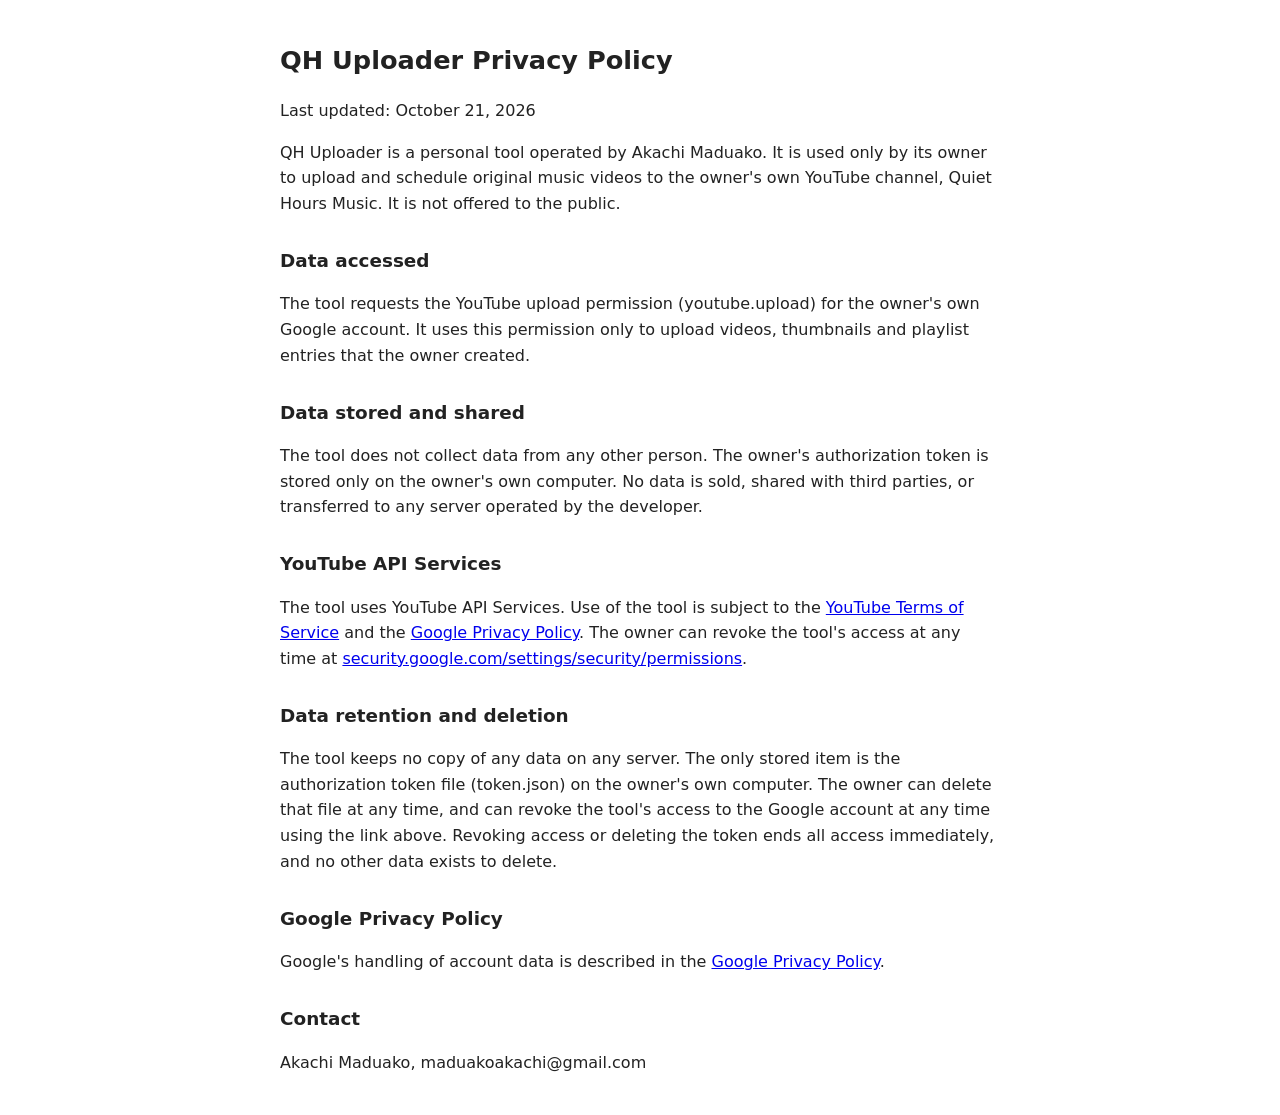
<file: privacy-qh-uploader.html>
<!doctype html>
<html lang="en"><head><meta charset="utf-8"><meta name="robots" content="noindex"><meta name="viewport" content="width=device-width,initial-scale=1">
<title>QH Uploader Privacy Policy</title>
<style>body{font:16px/1.6 system-ui,sans-serif;max-width:720px;margin:40px auto;padding:0 16px;color:#222}h1{font-size:1.6rem}h2{font-size:1.15rem;margin-top:1.6em}</style></head>
<body>
<h1>QH Uploader Privacy Policy</h1>
<p>Last updated: October 21, 2026</p>
<p>QH Uploader is a personal tool operated by Akachi Maduako. It is used only by its owner to upload and schedule original music videos to the owner's own YouTube channel, Quiet Hours Music. It is not offered to the public.</p>
<h2>Data accessed</h2>
<p>The tool requests the YouTube upload permission (youtube.upload) for the owner's own Google account. It uses this permission only to upload videos, thumbnails and playlist entries that the owner created.</p>
<h2>Data stored and shared</h2>
<p>The tool does not collect data from any other person. The owner's authorization token is stored only on the owner's own computer. No data is sold, shared with third parties, or transferred to any server operated by the developer.</p>
<h2>YouTube API Services</h2>
<p>The tool uses YouTube API Services. Use of the tool is subject to the <a href="https://www.youtube.com/t/terms">YouTube Terms of Service</a> and the <a href="https://policies.google.com/privacy">Google Privacy Policy</a>. The owner can revoke the tool's access at any time at <a href="https://security.google.com/settings/security/permissions">security.google.com/settings/security/permissions</a>.</p>
<h2>Data retention and deletion</h2>
<p>The tool keeps no copy of any data on any server. The only stored item is the authorization token file (token.json) on the owner's own computer. The owner can delete that file at any time, and can revoke the tool's access to the Google account at any time using the link above. Revoking access or deleting the token ends all access immediately, and no other data exists to delete.</p>
<h2>Google Privacy Policy</h2>
<p>Google's handling of account data is described in the <a href="https://policies.google.com/privacy">Google Privacy Policy</a>.</p>
<h2>Contact</h2>
<p>Akachi Maduako, maduakoakachi@gmail.com</p>
</body></html>
</file>
